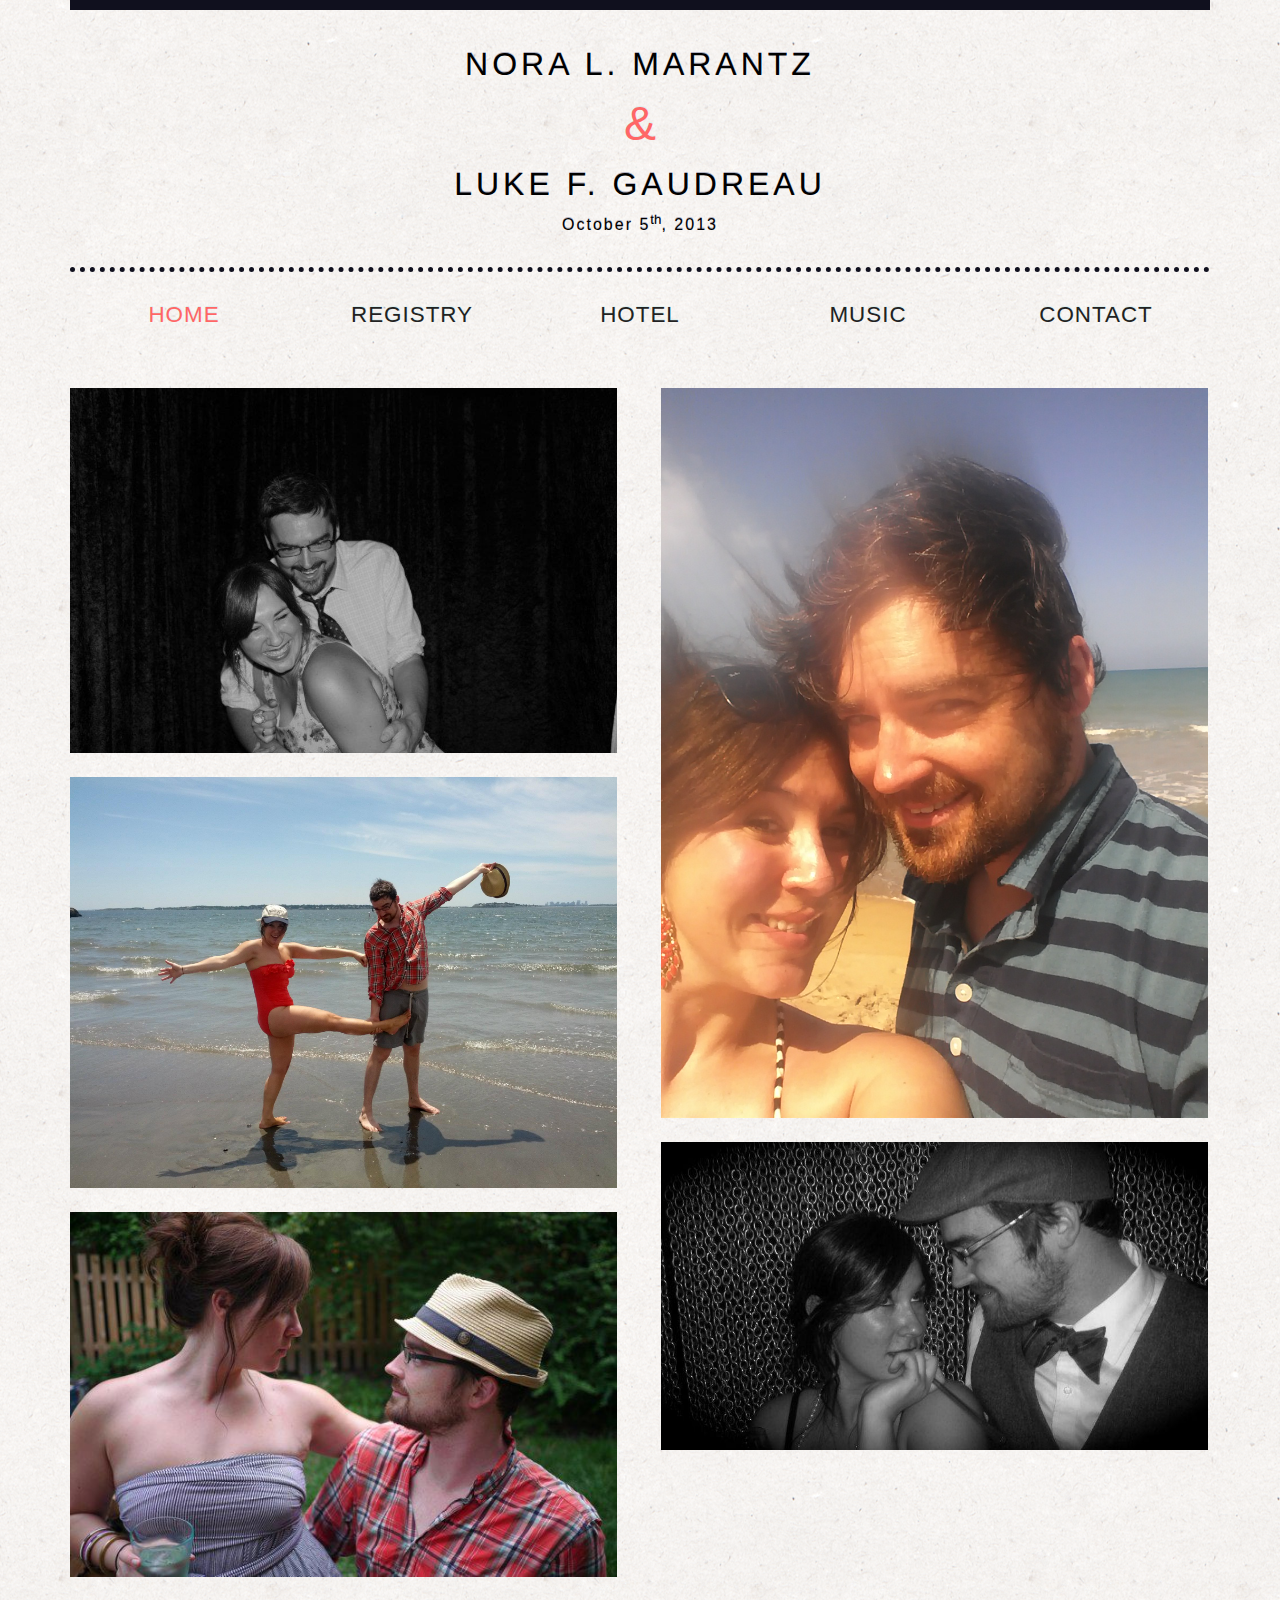
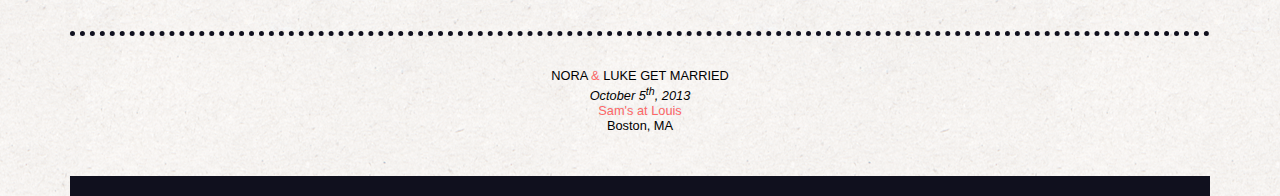
<file: index.html>
<!doctype html>
<html lang="en">

<head>
  <meta charset="utf-8" />
  <title>Nora &amp; Luke Get Married</title>

  <meta name="viewport" content="width=device-width, initial-scale=1.0" />

  <!-- 1140px Grid styles for IE -->
  <!--[if lte IE 9]><link rel="stylesheet" href="css/ie.css" type="text/css" media="screen" /><![endif]-->

  <!-- The 1140px Grid - http://cssgrid.net/ -->
  <link rel="stylesheet" href="css/1140.css" type="text/css" media="screen" />

  <!-- Your styles -->
  <link rel="stylesheet" href="css/styles.css" type="text/css" media="screen" />

  <!--css3-mediaqueries-js - http://code.google.com/p/css3-mediaqueries-js/ - Enables media queries in some unsupported browsers-->
  <script type="text/javascript" src="js/css3-mediaqueries.js"></script>

</head>


<body>

<div class="container">
  <header class="row">
        <h1 class="title">Nora L. Marantz </h1>
        <h1 class="amp">&amp;</h1>
        <h1 class="title">Luke F. Gaudreau</h1>
        <h2 class="subtitle">
            October 5<sup>th</sup>, 2013
        </h2>
    </header>
</div>
<div class="container">
  <nav class="row">
    <ul>
      <li class="selected">Home</li>
      <li><a href="/nl/registry">Registry</a></li>
      <!-- <li><a href="/directions">Directions</a></li> -->
      <li><a href="/nl/hotel">Hotel</a></li>
      <li><a href="/nl/music">Music</a></li>
      <li class="/nl/contact"><a href="contact">Contact</a></li>
    </ul>
  </nav>
</div>
<div class="container">
    <div class="row content">
        <div class="sixcol">
            <img alt="Photo of Nora and Luke" src="img/nl3.jpg">
            <img alt="Photo of Nora and Luke" src="img/nl1.jpg">
            <img alt="Photo of Nora and Luke" src="img/nl2.jpg">
        </div>
        <div class="sixcol last">
            <img alt="Photo of Nora and Luke" src="img/nl4.jpg">
            <img alt="Photo of Nora and Luke" src="img/nl5.jpg">
        </div>
    </div>
</div>
<div class="container">
  <footer class="row">
        <div class="twelvecol">
            <h4>Nora <span class="amp">&amp;</span> Luke Get Married</h4>
            <p><em>October 5<sup>th</sup>, 2013</em><br>
            <a href="http://samsatlouis.com/">Sam's at Louis</a><br>
            Boston, MA</p>
        </div>
        <div class="twelvecol">
          <h4 class="contact"><a href="mailto:marantz.nora@gmail.com?cc=luke@infosoph.org">Contact Us</a></h4>
        </div>
    </footer>
</div>
<script type="text/javascript">

  var _gaq = _gaq || [];
  _gaq.push(['_setAccount', 'UA-38807997-1']);
  _gaq.push(['_setDomainName', 'noraandlukegetmarried.com']);
  _gaq.push(['_trackPageview']);

  (function() {
    var ga = document.createElement('script'); ga.type = 'text/javascript'; ga.async = true;
    ga.src = ('https:' == document.location.protocol ? 'https://ssl' : 'http://www') + '.google-analytics.com/ga.js';
    var s = document.getElementsByTagName('script')[0]; s.parentNode.insertBefore(ga, s);
  })();

</script>
</body>

</html>
</file>
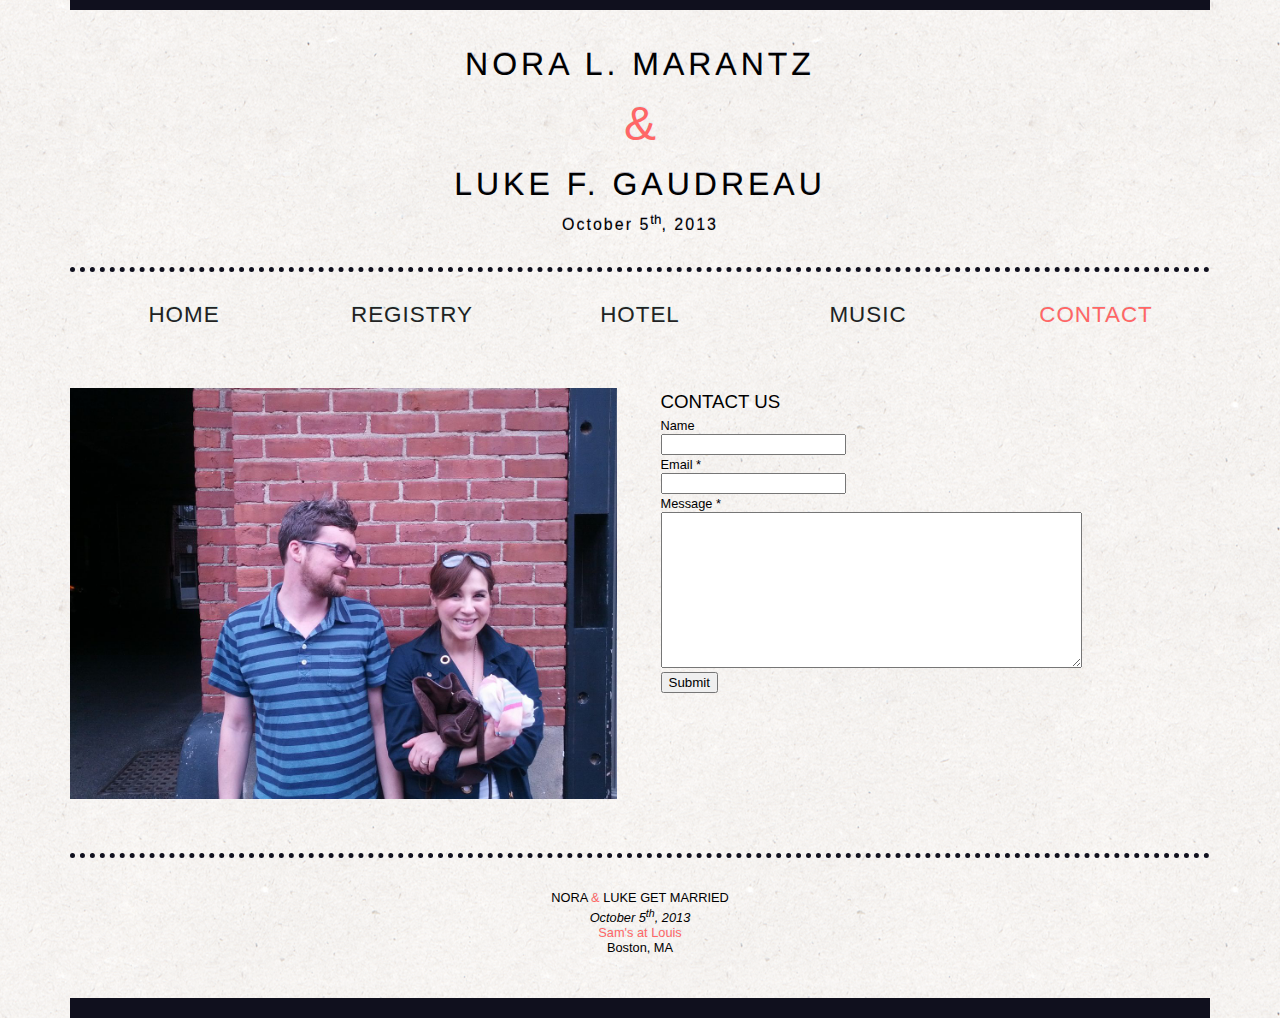
<file: contact/index.html>
<!doctype html>
<html lang="en">

<head>
  <meta charset="utf-8" />
  <title>Contact Nora &amp; Luke</title>

  <meta name="viewport" content="width=device-width, initial-scale=1.0" />

  <!-- 1140px Grid styles for IE -->
  <!--[if lte IE 9]><link rel="stylesheet" href="css/ie.css" type="text/css" media="screen" /><![endif]-->

  <!-- The 1140px Grid - http://cssgrid.net/ -->
  <link rel="stylesheet" href="../css/1140.css" type="text/css" media="screen" />

  <!-- Your styles -->
  <link rel="stylesheet" href="../css/styles.css" type="text/css" media="screen" />

  <!--css3-mediaqueries-js - http://code.google.com/p/css3-mediaqueries-js/ - Enables media queries in some unsupported browsers-->
  <script type="text/javascript" src="../js/css3-mediaqueries.js"></script>
  <script type="text/javascript" src="../js/wufoo.js"></script>
</head>


<body>

<div class="container">
  <header class="row">
        <h1 class="title">Nora L. Marantz </h1>
        <h1 class="amp">&amp;</h1>
        <h1 class="title">Luke F. Gaudreau</h1>
        <h2 class="subtitle">
            October 5<sup>th</sup>, 2013
        </h2>
    </header>
</div>
<div class="container">
  <nav class="row">
    <ul>
      <li><a href="/">Home</a></li>
      <li><a href="/registry">Registry</a></li>
      <!-- <li><a href="/directions">Directions</a></li> -->
      <li><a href="/hotel">Hotel</a></li>
      <li><a href="/music">Music</a></li>      
      <li class="contact selected">Contact</li>
    </ul>
  </nav>
</div>
<div class="container">
    <div class="row content">
      <div class="sixcol">
        <img alt="Nora and Luke" src="../img/nl6.jpg">
      </div>
      <div class="sixcol last">
        <form id="form1" name="form1" class="wufoo topLabel page" autocomplete="off" enctype="multipart/form-data" method="post" novalidate
          action="https://nlgm.wufoo.com/forms/z7x4m1/#public">
          <header id="header" class="info">
          <h3>Contact Us</h3>
          </header>
          <ul>
            <li id="foli7" class="notranslate      ">
            <label class="desc" id="title7" for="Field7">
              Name
            </label>
            <div>
              <input id="Field7" name="Field7" type="text" class="field text medium" value="" maxlength="255" tabindex="1" onkeyup="" />
            </div>
            </li><li id="foli3" class="notranslate      ">
            <label class="desc" id="title3" for="Field3">
              Email
              <span id="req_3" class="req">*</span>
            </label>
            <div>
              <input id="Field3" name="Field3" type="email" spellcheck="false" class="field text medium" value="" maxlength="255" tabindex="2" required /> 
            </div>
            </li>
            <li id="foli6" 
            class="notranslate      "><label class="desc" id="title6" for="Field6">
              Message
              <span id="req_6" class="req">*</span>
            </label>
            <div>
              <textarea id="Field6" 
                name="Field6" 
                class="field textarea medium" 
                spellcheck="true" 
                rows="10" cols="50" 
                tabindex="3" 
                onkeyup=""
                required  ></textarea>
            </div>
            </li> <li class="buttons ">
            <div>
              <input id="saveForm" name="saveForm" class="btTxt submit" 
              type="submit" value="Submit"
              /></div>
            </li>
            <li class="hide">
            <label for="comment">Do Not Fill This Out</label>
            <textarea name="comment" id="comment" rows="1" cols="1"></textarea>
            <input type="hidden" id="idstamp" name="idstamp" value="PwipcSZ6xuMdEWMYtL6Cj6+zhpPkP84eN8JdBsrztWc=" />
            </li>
          </ul>
        </form>
      </div>
    </div>
</div>
<div class="container">
    <footer class="row">
        <div class="twelvecol">
            <h4>Nora <span class="amp">&amp;</span> Luke Get Married</h4>
            <p><em>October 5<sup>th</sup>, 2013</em><br>
            <a href="http://samsatlouis.com/">Sam's at Louis</a><br>
            Boston, MA</p>
        </div>
        <div class="twelvecol">
          <h4 class="contact"><a href="mailto:marantz.nora@gmail.com?cc=luke@infosoph.org">Contact Us</a></h4>
        </div>
    </footer>
</div>
<script type="text/javascript">

  var _gaq = _gaq || [];
  _gaq.push(['_setAccount', 'UA-38807997-1']);
  _gaq.push(['_setDomainName', 'noraandlukegetmarried.com']);
  _gaq.push(['_trackPageview']);

  (function() {
    var ga = document.createElement('script'); ga.type = 'text/javascript'; ga.async = true;
    ga.src = ('https:' == document.location.protocol ? 'https://ssl' : 'http://www') + '.google-analytics.com/ga.js';
    var s = document.getElementsByTagName('script')[0]; s.parentNode.insertBefore(ga, s);
  })();

</script>
</body>

</html>
</file>
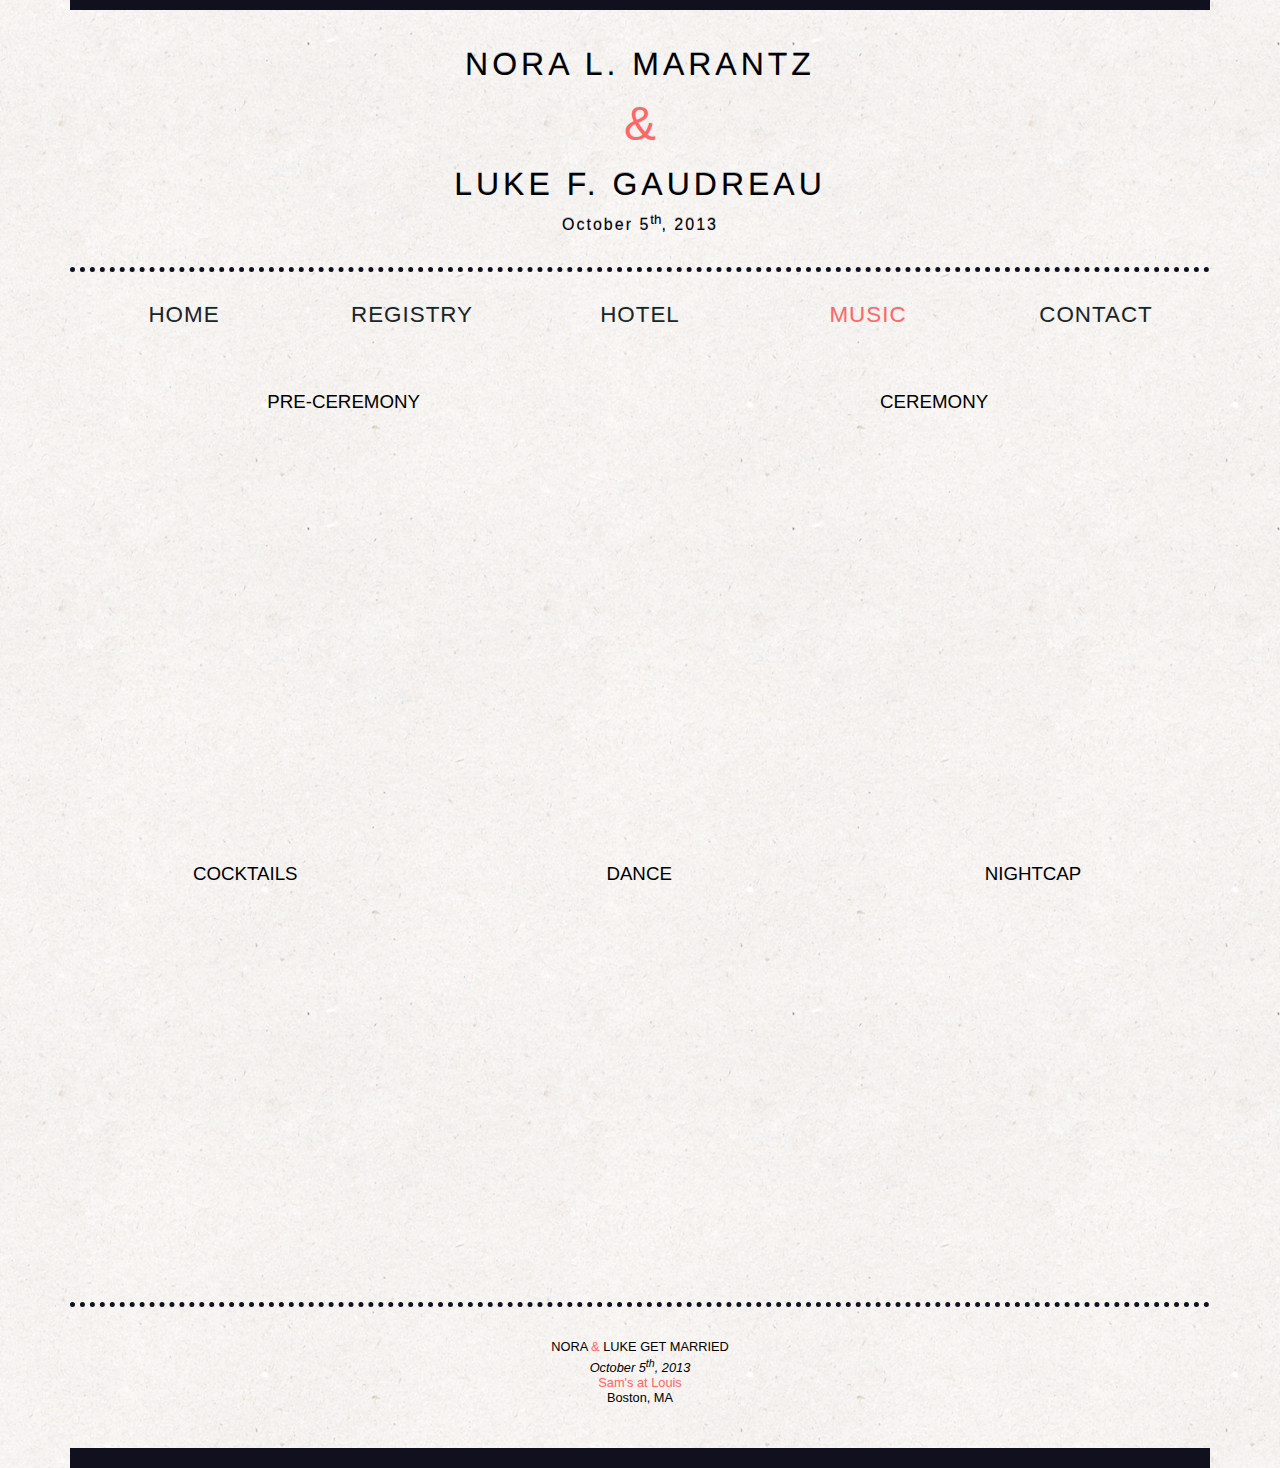
<file: music/index.html>
<!doctype html>
<html lang="en">

<head>
  <meta charset="utf-8" />
  <title>Nora & Luke Get Married: The Official Sountrack</title>

  <meta name="viewport" content="width=device-width, initial-scale=1.0" />

  <!-- 1140px Grid styles for IE -->
  <!--[if lte IE 9]><link rel="stylesheet" href="css/ie.css" type="text/css" media="screen" /><![endif]-->

  <!-- The 1140px Grid - http://cssgrid.net/ -->
  <link rel="stylesheet" href="../css/1140.css" type="text/css" media="screen" />

  <!-- Your styles -->
  <link rel="stylesheet" href="../css/styles.css" type="text/css" media="screen" />

  <!--css3-mediaqueries-js - http://code.google.com/p/css3-mediaqueries-js/ - Enables media queries in some unsupported browsers-->
  <script type="text/javascript" src="../js/css3-mediaqueries.js"></script>
  <script type="text/javascript" src="../js/wufoo.js"></script>
</head>


<body>

<div class="container">
  <header class="row">
        <h1 class="title">Nora L. Marantz </h1>
        <h1 class="amp">&amp;</h1>
        <h1 class="title">Luke F. Gaudreau</h1>
        <h2 class="subtitle">
            October 5<sup>th</sup>, 2013
        </h2>
    </header>
</div>
<div class="container">
  <nav class="row">
    <ul>
      <li><a href="/">Home</a></li>
      <li><a href="/registry">Registry</a></li>
      <!-- <li><a href="/directions">Directions</a></li> -->
      <li><a href="/hotel">Hotel</a></li>
      <li class="selected">Music</li>
      <li class="contact"><a href="/contact">Contact</a></li>
    </ul>
  </nav>
</div>
<div class="container">
    <div class="row content">
      <div class="sixcol">
        <h3>Pre-Ceremony</h3>
        <iframe src="https://embed.spotify.com/?uri=spotify:user:lukegaudreau:playlist:1LwIdbdOWQeTrJEZwHFrP1" width="300" height="380" frameborder="0" allowtransparency="true"></iframe>
      </div>
      <div class="sixcol last">
        <h3>Ceremony</h3>
        <iframe src="https://embed.spotify.com/?uri=spotify:user:lukegaudreau:playlist:6zgKiDa3zw87E6XSNPyybf" width="300" height="380" frameborder="0" allowtransparency="true"></iframe>
      </div>
    </div>
    <div class="row">
      <div class="fourcol">
        <h3>Cocktails</h3>
        <iframe src="https://embed.spotify.com/?uri=spotify:user:lukegaudreau:playlist:3oqGbNRwbg1EEcCfj666rj" width="300" height="380" frameborder="0" allowtransparency="true"></iframe>
      </div>
      <div class="fourcol">
        <h3>Dance</h3>
        <iframe src="https://embed.spotify.com/?uri=spotify:user:lukegaudreau:playlist:2IIUH8d0ReVOjiwHMJgFKT" width="300" height="380" frameborder="0" allowtransparency="true"></iframe>  
      </div>
      <div class="fourcol last">
        <h3>Nightcap</h3>
        <iframe src="https://embed.spotify.com/?uri=spotify:user:lukegaudreau:playlist:0s1YulzXIsy1U0WRasUrkT" width="300" height="380" frameborder="0" allowtransparency="true"></iframe>
     </div>
    </div>
</div>
<div class="container">
    <footer class="row">
        <div class="twelvecol">
            <h4>Nora <span class="amp">&amp;</span> Luke Get Married</h4>
            <p><em>October 5<sup>th</sup>, 2013</em><br>
            <a href="http://samsatlouis.com/">Sam's at Louis</a><br>
            Boston, MA</p>
        </div>
        <div class="twelvecol">
          <h4 class="contact"><a href="mailto:marantz.nora@gmail.com?cc=luke@infosoph.org">Contact Us</a></h4>
        </div>
    </footer>
</div>
<script type="text/javascript">

  var _gaq = _gaq || [];
  _gaq.push(['_setAccount', 'UA-38807997-1']);
  _gaq.push(['_setDomainName', 'noraandlukegetmarried.com']);
  _gaq.push(['_trackPageview']);

  (function() {
    var ga = document.createElement('script'); ga.type = 'text/javascript'; ga.async = true;
    ga.src = ('https:' == document.location.protocol ? 'https://ssl' : 'http://www') + '.google-analytics.com/ga.js';
    var s = document.getElementsByTagName('script')[0]; s.parentNode.insertBefore(ga, s);
  })();

</script>
</body>

</html>
</file>
<file: css/ie.css>
.onecol {
width: 4.7%;
}

.twocol {
width: 13.2%;
}

.threecol {
width: 22.05%;
}

.fourcol {
width: 30.6%;
}

.fivecol {
width: 39%;
}

.sixcol {
width: 48%;
}

.sevencol {
width: 56.75%;
}

.eightcol {
width: 61.6%;
}

.ninecol {
width: 74.05%;
}

.tencol {
width: 82%;
}

.elevencol {
width: 91.35%;
}
</file>
<file: css/styles.css>
/* ============================== */
/* ! Layout for desktop version   */
/* ============================== */
* {
    -webkit-box-sizing: border-box;
    -moz-box-sizing: border-box;
    box-sizing: border-box;
}

body {
    font-family: 'Helvetica', 'Arial', sans-serif;
    background: url("../img/ricepaper2.png") repeat;
    text-align: center;
}

h1, h2 {
    text-shadow: 0px -1px 0px #B0B0BF;
}
h1, h2, h3, h4 {
    font-weight: normal;
    line-height: 1.5em;
}

h1.title {
    text-transform: uppercase;
    letter-spacing: 4px;
}

h1.title, h1.amp, h2.subtitle {
    text-align: center;
    }
h2.subtitle {
    letter-spacing: 2px; 
    font-size: 1.0em;
}

h3, h4, .wufoo .info h3 {
    text-transform: uppercase;
}
h4 {
    font-size: 0.8em;
}
p, .wufoo label {
    font-size: 0.8em;
    margin-bottom: 3em;
}
p.prose {
    text-align: left;
    padding-left: 3em;
    padding-right: 3em;
}
sup {
    letter-spacing: 0px;
}
h1.amp {
        font-size: 3em;
}
.amp {
    color: #FF6666;
    text-shadow: 0px -1px 0px #DDEEEE;
}

a, a:hover, .content a:hover {
    color: #FF6666;
    text-decoration: none;
    text-shadow: 0px -1px 0px #DDEEEE;
}
header {
    padding-top: 50px;
    border-top: 10px solid #10101E;
}
.row {
    padding-top: 30px;
    padding-bottom: 30px;
}
nav.row {
    padding: 0;
}
nav ul, .wufoo ul {
    padding: 0;
    list-style: none;
    overflow: hidden;
}
nav ul li {
    text-align: center;
    display: inline;
}
nav ul li a, li.selected {
    font-size: 1.4em;
    text-transform: uppercase;
    text-align: center;
    letter-spacing: 1px;
    color: #222;
    padding: 30px;
    display: block;
    float: left;
    width: 20%;
}
nav ul li a:hover, li.selected {
    color: #FF6666;
    text-shadow: 0px -1px 0px #DDEEEE;
}
footer.row, nav {
    border-top: 5px dotted #10101E;
}
/* .content { */
/*     border-bottom: 5px dotted #10101E; */
/* } */
.content a {
    color: #222;
    }
.content a:hover {
    color: #FF6666;
}
img {
    margin-bottom: 20px;
}
footer {
    padding-top: 50px;
    border-bottom: 20px solid #10101E;
}
footer p {
    margin-bottom: 1em;
    }
footer h4.contact {
    display:none;
  }
.wufoo {
    text-align: left;
  }
.wufoo header {
  border: 0;
  padding: 0;
}
.wufoo li.hide {
    display: none;
  }
.wufoo li.focused label {
  color: #FF6666;
}
nav.mobile {
    display: none;
  }
/* ============================= */
/* ! Layout for mobile version   */
/* ============================= */

@media handheld, only screen and (max-width: 767px) {
  nav li {
      display: block;
      float: left;
    }
  nav li.selected, nav li {
      width: 50%;
      text-align: left;
    }
  p {
      margin-bottom: 1em;
    }
  li.contact {
      display: none;
    }
  footer h4.contact {
      display: block;
    }
  }
/* ========================================== */
/* ! Provide higher res assets for iPhone 4   */
/* ========================================== */

@media only screen and (-webkit-min-device-pixel-ratio: 2) { 

/*	.logo {
		background: url(logo2x.jpg) no-repeat;
		background-size: 212px 303px;
	  }*/

}
</file>
<file: css/1140.css>
/* CSS Resets */

html,body,div,span,object,iframe,h1,h2,h3,h4,h5,h6,p,blockquote,pre,a,abbr,address,cite,code,del,dfn,em,img,ins,q,small,strong,sub,sup,dl,dt,dd,ol,ul,li,fieldset,form,label,legend,table,caption,tbody,tfoot,thead,tr,th,td{border:0;margin:0;padding:0}article,aside,figure,figure img,figcaption,hgroup,footer,header,nav,section,video,object{display:block}a img{border:0}figure{position:relative}figure img{width:100%}


/* ==================================================================================================================== */
/* ! The 1140px Grid V2 by Andy Taylor \ http://cssgrid.net \ http://www.twitter.com/andytlr \ http://www.andytlr.com   */
/* ==================================================================================================================== */

.container {
padding-left: 20px;
padding-right: 20px;
}

.row {
width: 100%;
max-width: 1140px;
min-width: 755px;
margin: 0 auto;
overflow: hidden;
}

.onecol, .twocol, .threecol, .fourcol, .fivecol, .sixcol, .sevencol, .eightcol, .ninecol, .tencol, .elevencol {
margin-right: 3.8%;
float: left;
min-height: 1px;
}

.row .onecol {
width: 4.85%;
}

.row .twocol {
width: 13.45%;
}

.row .threecol {
width: 22.05%;
}

.row .fourcol {
width: 30.75%;
}

.row .fivecol {
width: 39.45%;
}

.row .sixcol {
width: 48%;
}

.row .sevencol {
width: 56.75%;
}

.row .eightcol {
width: 65.4%;
}

.row .ninecol {
width: 74.05%;
}

.row .tencol {
width: 82.7%;
}

.row .elevencol {
width: 91.35%;
}

.row .twelvecol {
width: 100%;
float: left;
}

.last {
margin-right: 0px;
}

img, object, embed {
max-width: 100%;
}

img {
	height: auto;
}


/* Smaller screens */

@media only screen and (max-width: 1023px) {

	body {
	font-size: 0.8em;
	line-height: 1.5em;
	}
	
	}


/* Mobile */

@media handheld, only screen and (max-width: 767px) {

	body {
	font-size: 16px;
	-webkit-text-size-adjust: none;
	}
	
	.row, body, .container {
	width: 100%;
	min-width: 0;
	margin-left: 0px;
	margin-right: 0px;
	padding-left: 0px;
	padding-right: 0px;
	}
	
	.row .onecol, .row .twocol, .row .threecol, .row .fourcol, .row .fivecol, .row .sixcol, .row .sevencol, .row .eightcol, .row .ninecol, .row .tencol, .row .elevencol, .row .twelvecol {
	width: auto;
	float: none;
	margin-left: 0px;
	margin-right: 0px;
	padding-left: 20px;
	padding-right: 20px;
	}

}
</file>
